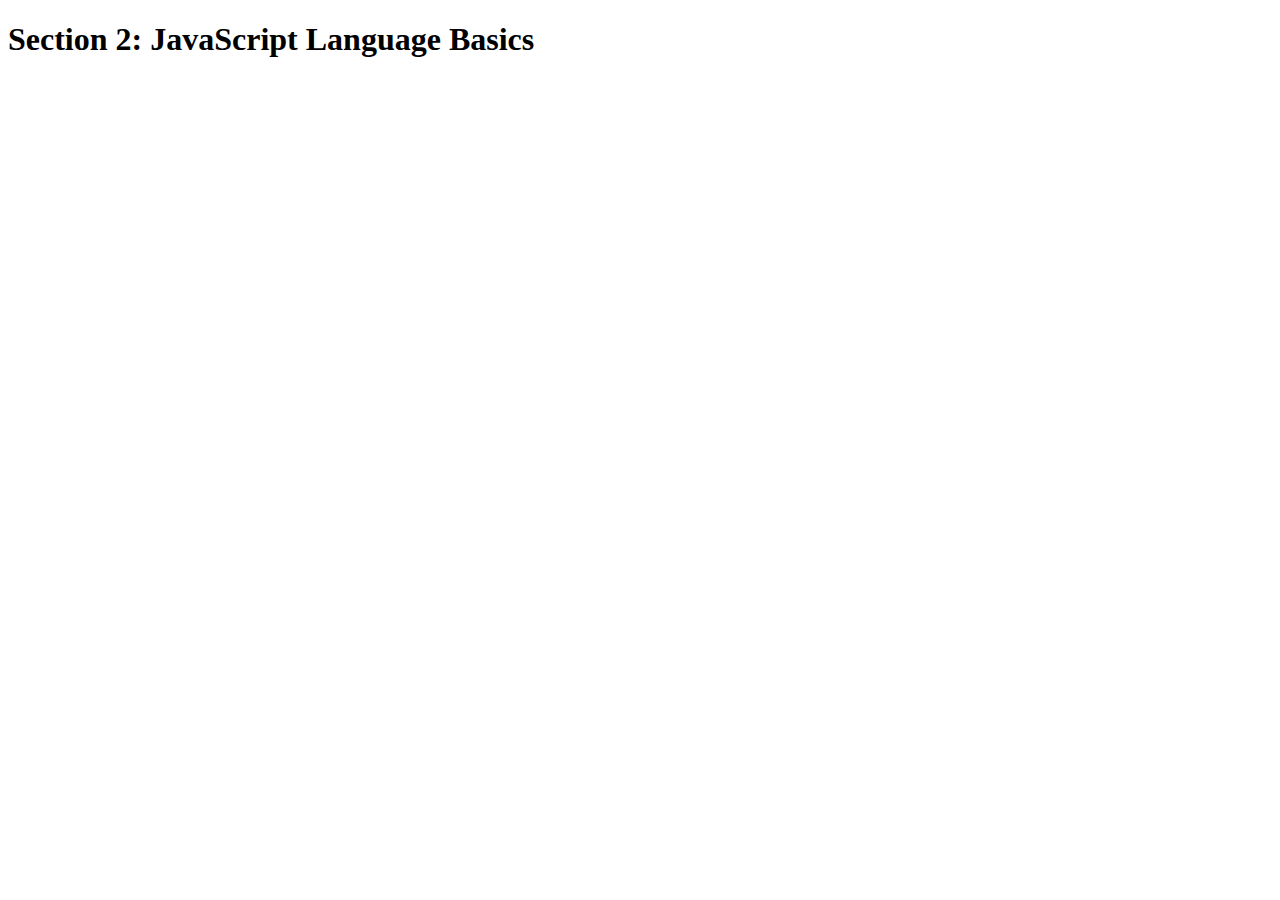
<file: code/2-JS-Basics-Final/2-JS-Basics-Final/index.html>
<!DOCTYPE html>
<html lang="en">
    <head>
        <meta charset="UTF-8">
        <title>Section 2: JavaScript Language Basics</title>
    </head>

    <body>
        <h1>Section 2: JavaScript Language Basics</h1>
    </body>
    
    <script src="script.js"></script>
</html>
</file>
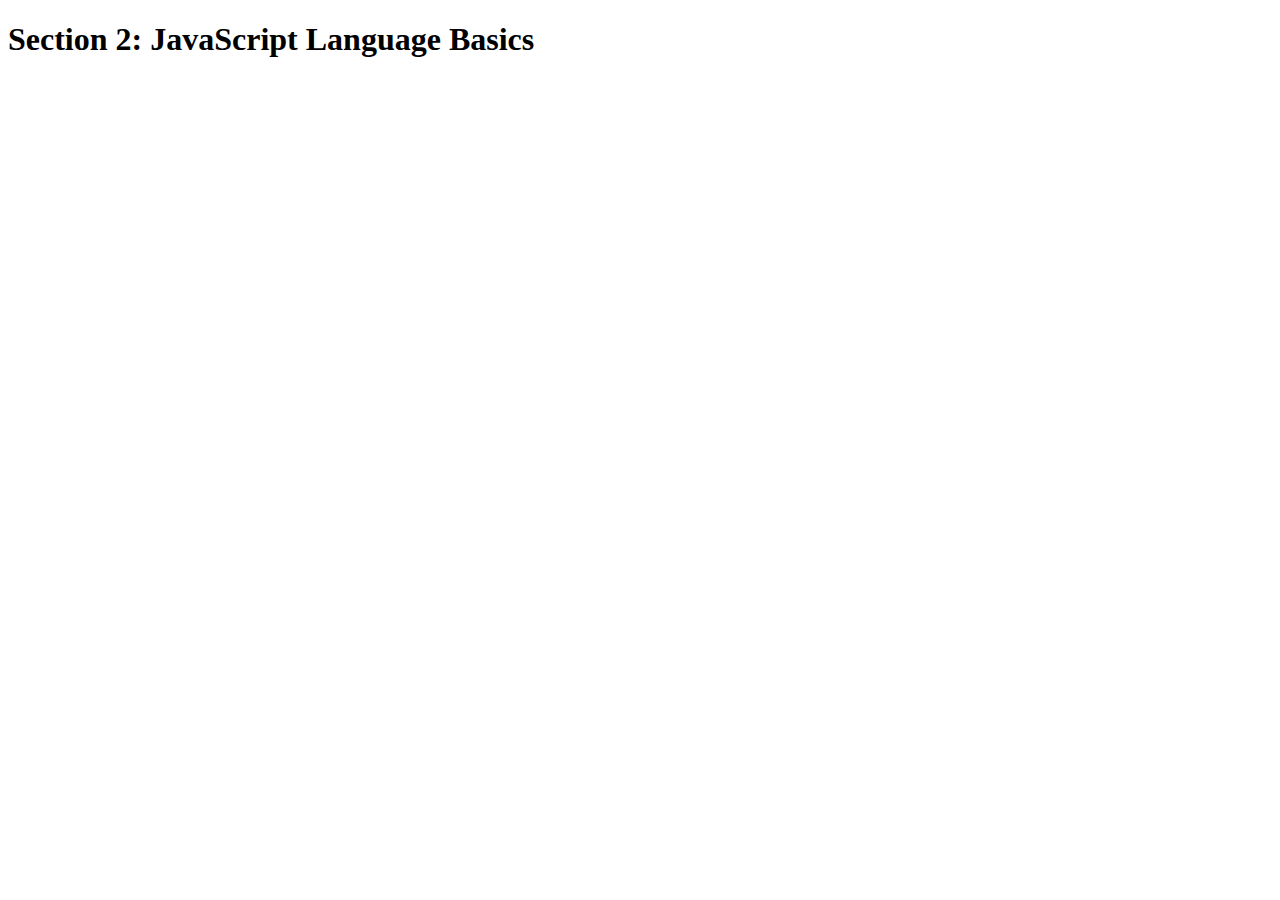
<file: code/2-JS-Basics/2-JS-Basics/index.html>
<!DOCTYPE html>
<html lang="en">
    <head>
        <meta charset="UTF-8">
        <title>Section 2: JavaScript Language Basics</title>
    </head>

    <body>
        <h1>Section 2: JavaScript Language Basics</h1>
    </body>

    <script src='script.js'>    </script>

</html>
</file>
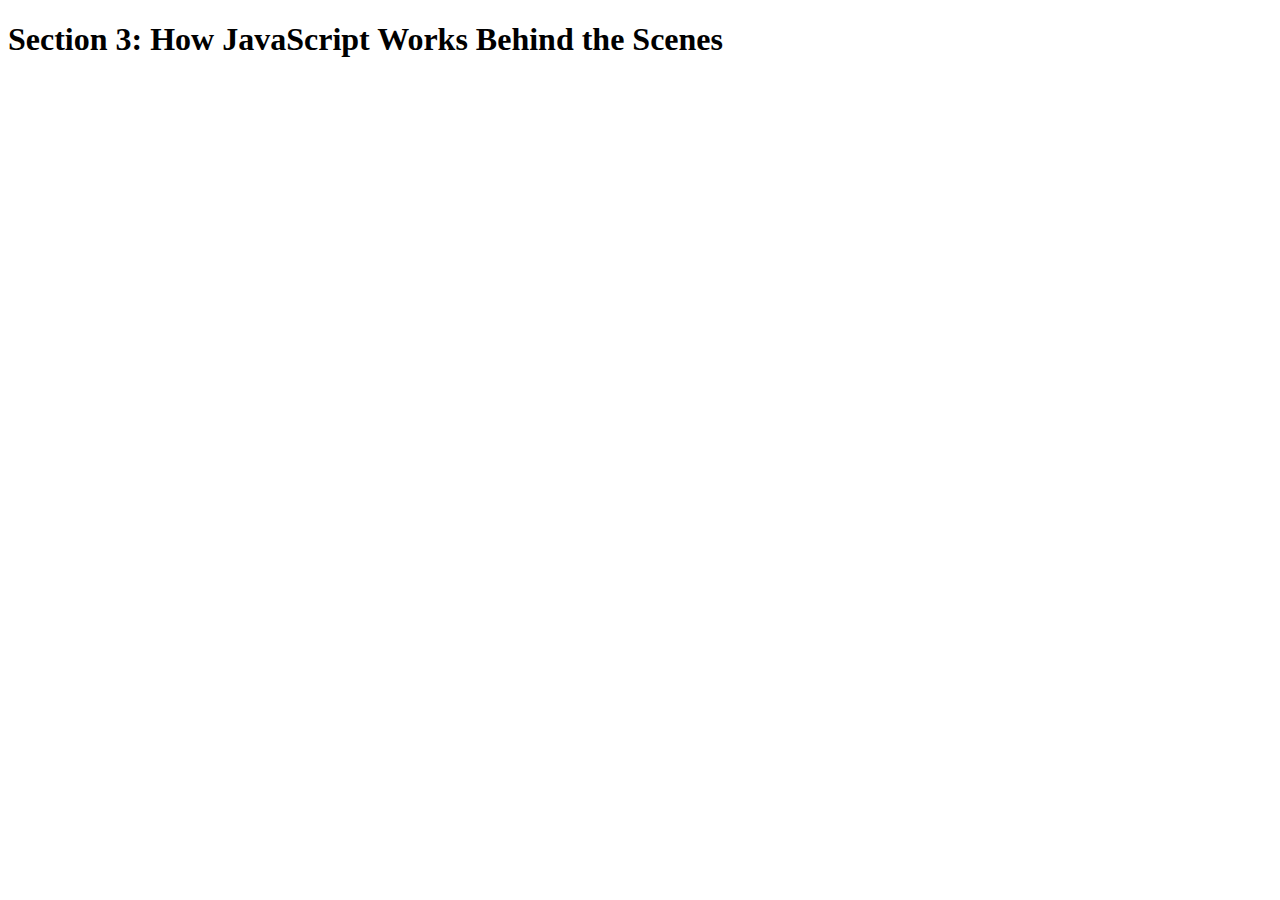
<file: code/3-How-JS-Works-Final/3-How-JS-Works-Final/index.html>
<!DOCTYPE html>
<html lang="en">
    <head>
        <meta charset="UTF-8">
        <title>Section 3: How JavaScript Works Behind the Scenes</title>
    </head>

    <body>
        <h1>Section 3: How JavaScript Works Behind the Scenes</h1>
        <script src="script.js"></script>
    </body>
</html>
</file>
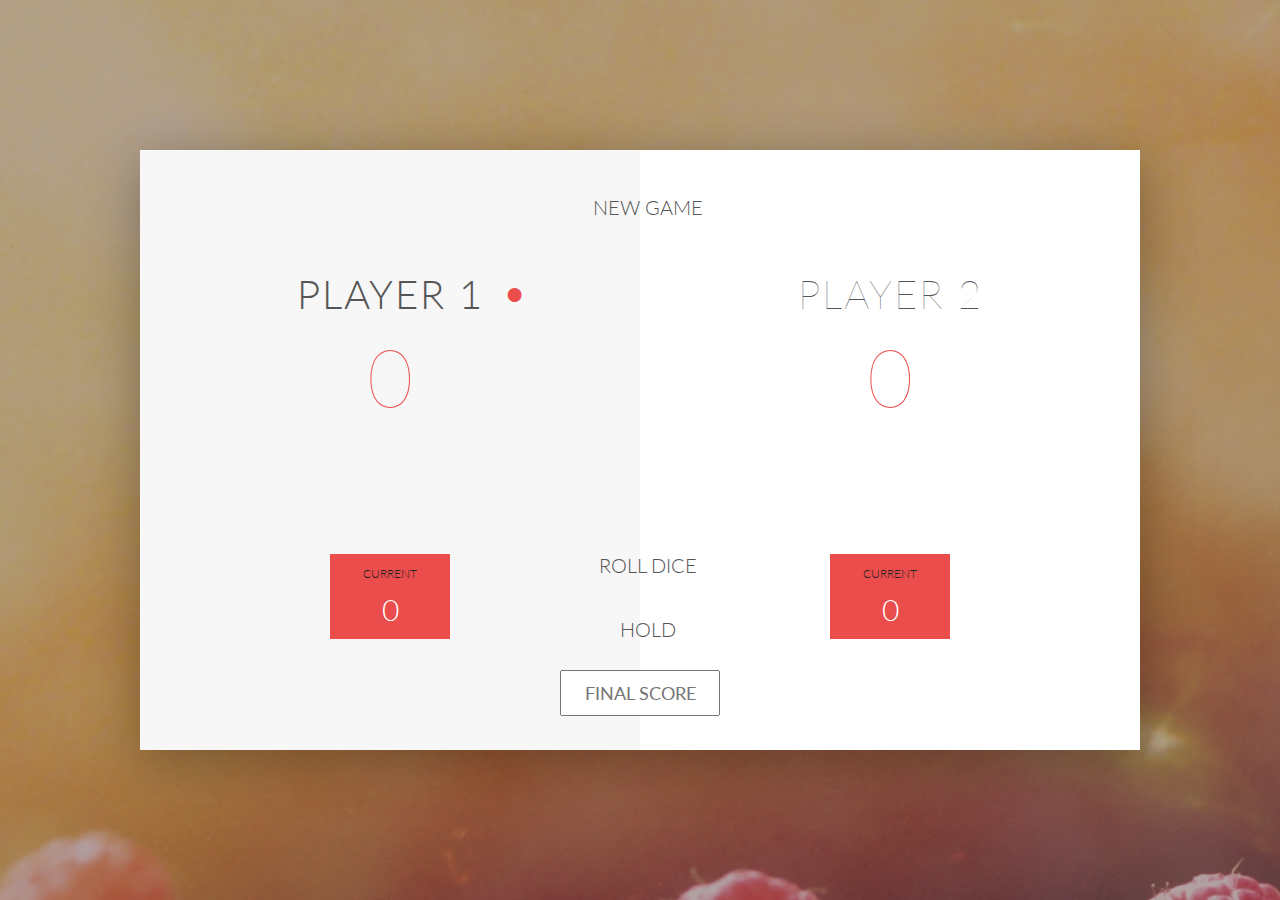
<file: code/4-DOM-Pig-Game-Final/4-DOM-Pig-Game-Final/index.html>
<!DOCTYPE html>
<html lang="en">
    <head>
        <meta charset="UTF-8">
        <link href="https://fonts.googleapis.com/css?family=Lato:100,300,600" rel="stylesheet" type="text/css">
        <link href="http://code.ionicframework.com/ionicons/2.0.1/css/ionicons.min.css" rel="stylesheet" type="text/css">
        <link type="text/css" rel="stylesheet" href="style.css">
        
        <title>Pig Game</title>
    </head>

    <body>
        <div class="wrapper clearfix">
            <div class="player-0-panel active">
                <div class="player-name" id="name-0">Player 1</div>
                <div class="player-score" id="score-0">43</div>
                <div class="player-current-box">
                    <div class="player-current-label">Current</div>
                    <div class="player-current-score" id="current-0">11</div>
                </div>
            </div>
            
            <div class="player-1-panel">
                <div class="player-name" id="name-1">Player 2</div>
                <div class="player-score" id="score-1">72</div>
                <div class="player-current-box">
                    <div class="player-current-label">Current</div>
                    <div class="player-current-score" id="current-1">0</div>
                </div>
            </div>
            
            <button class="btn-new"><i class="ion-ios-plus-outline"></i>New game</button>
            <button class="btn-roll"><i class="ion-ios-loop"></i>Roll dice</button>
            <button class="btn-hold"><i class="ion-ios-download-outline"></i>Hold</button>
            
            <input type="text" placeholder="Final score" class="final-score">
            
            <img src="dice-5.png" alt="Dice" class="dice" id="dice-1">
            <img src="dice-5.png" alt="Dice" class="dice" id="dice-2">
        </div>
        
        <!--<script src="app.js"></script>-->
        <script src="challenges.js"></script>
    </body>
</html>
</file>
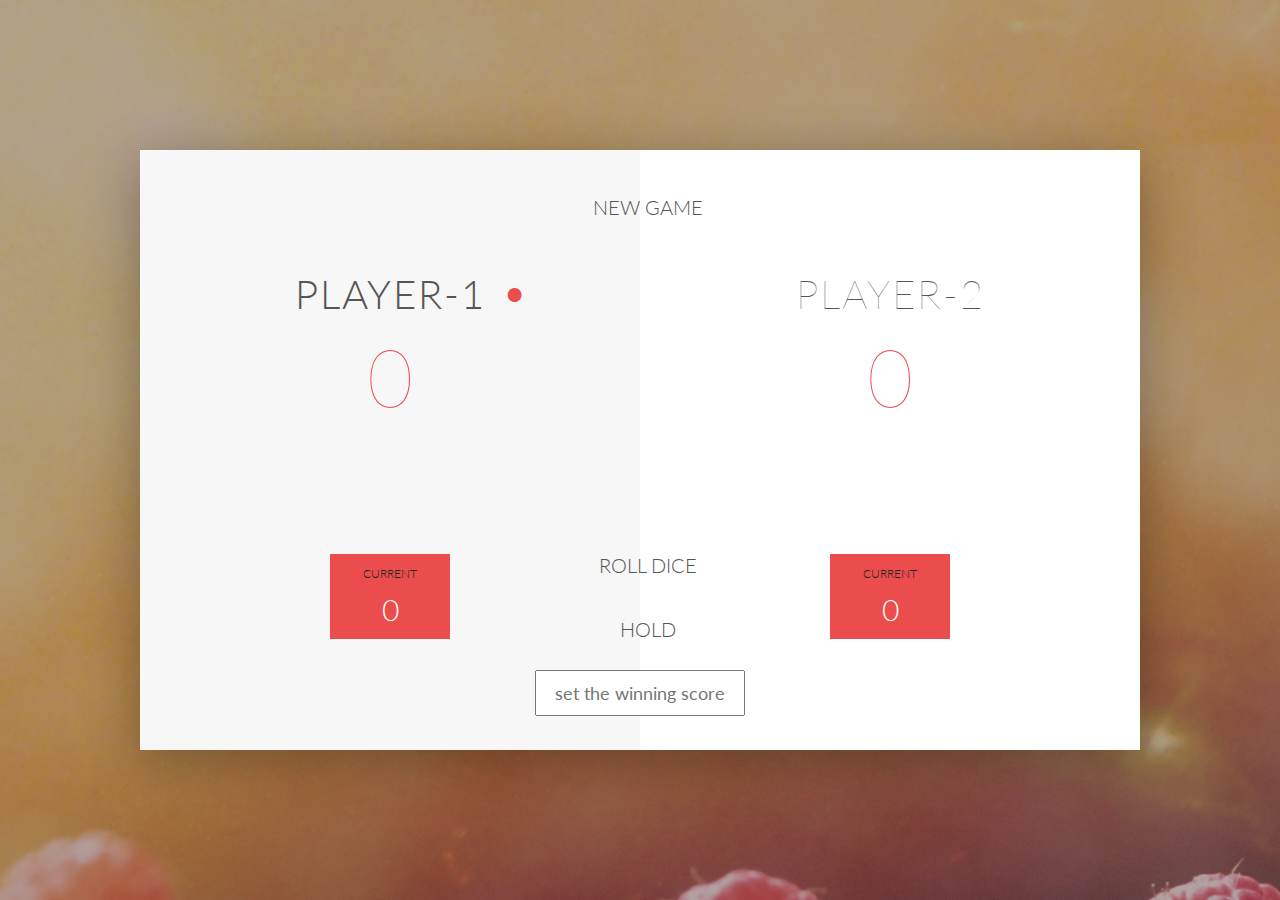
<file: code/4-DOM-Pig-Game/4-DOM-Pig-Game/index.html>
<!DOCTYPE html>
<html lang="en">
    <head>
        <meta charset="UTF-8">
        <link href="https://fonts.googleapis.com/css?family=Lato:100,300,600" rel="stylesheet" type="text/css">
        <link href="http://code.ionicframework.com/ionicons/2.0.1/css/ionicons.min.css" rel="stylesheet" type="text/css">
        <link type="text/css" rel="stylesheet" href="style.css">
        
        <title>Pig Game</title>
    </head>

    <body>
        <div class="wrapper clearfix">
            <div class="player-0-panel active">
                <div class="player-name" id="name-0">Player 1</div>
                <div class="player-score" id="score-0">43</div>
                <div class="player-current-box">
                    <div class="player-current-label">Current</div>
                    <div class="player-current-score" id="current-0">0</div>
                </div>
            </div>
            
            <div class="player-1-panel">
                <div class="player-name" id="name-1">Player 2</div>
                <div class="player-score" id="score-1">72</div>
                <div class="player-current-box">
                    <div class="player-current-label">Current</div>
                    <div class="player-current-score" id="current-1">0</div>
                </div>
            </div>
            
            <button class="btn-new"><i class="ion-ios-plus-outline"></i>New game</button>
            <button class="btn-roll"><i class="ion-ios-loop"></i>Roll dice</button>
            <button class="btn-hold"><i class="ion-ios-download-outline"></i>Hold</button>
            
            <input type="text" placeholder="Set the winning score" class="final-score"/>

            <img src="dice-5.png" alt="Dice" class="dice" id="dice-1">
            <img src="dice-5.png" alt="Dice" class="dice" id="dice-2">

        </div>
        
        <script src="app.js"></script>
    </body>
</html>
</file>
<file: code/4-DOM-Pig-Game-Final/4-DOM-Pig-Game-Final/style.css>
/**********************************************
*** GENERAL
**********************************************/

.final-score {
    position: absolute;
    left: 50%;
    transform: translateX(-50%);
    top: 520px;
    color: #555;
    font-size: 18px;
    font-family: 'Lato';
    text-align: center;
    padding: 10px;
    width: 160px;
    text-transform: uppercase;
}

.final-score:focus { outline: none; }

#dice-1 { top: 120px; }
#dice-2 { top: 250px; }


* {
    margin: 0;
    padding: 0;
    box-sizing: border-box;
    
}

.clearfix::after {
    content: "";
    display: table;
    clear: both;
}

body {
    background-image: linear-gradient(rgba(62, 20, 20, 0.4), rgba(62, 20, 20, 0.4)), url(back.jpg);
    background-size: cover;
    background-position: center;
    font-family: Lato;
    font-weight: 300;
    position: relative;
    height: 100vh;
    color: #555;
}

.wrapper {
    width: 1000px;
    position: absolute;
    top: 50%;
    left: 50%;
    transform: translate(-50%, -50%);
    background-color: #fff;
    box-shadow: 0px 10px 50px rgba(0, 0, 0, 0.3);
    overflow: hidden;
}

.player-0-panel,
.player-1-panel {
    width: 50%;
    float: left;
    height: 600px;
    padding: 100px;
}



/**********************************************
*** PLAYERS
**********************************************/

.player-name {
    font-size: 40px;
    text-align: center;
    text-transform: uppercase;
    letter-spacing: 2px;
    font-weight: 100;
    margin-top: 20px;
    margin-bottom: 10px;
    position: relative;
}

.player-score {
    text-align: center;
    font-size: 80px;
    font-weight: 100;
    color: #EB4D4D;
    margin-bottom: 130px;
}

.active { background-color: #f7f7f7; }
.active .player-name { font-weight: 300; }

.active .player-name::after {
    content: "\2022";
    font-size: 47px;
    position: absolute;
    color: #EB4D4D;
    top: -7px;
    right: 10px;
    
}

.player-current-box {
    background-color: #EB4D4D;
    color: #fff;
    width: 40%;
    margin: 0 auto;
    padding: 12px;
    text-align: center;
}

.player-current-label {
    text-transform: uppercase;
    margin-bottom: 10px;
    font-size: 12px;
    color: #222;
}

.player-current-score {
    font-size: 30px;
}

button {
    position: absolute;
    width: 200px;
    left: 50%;
    transform: translateX(-50%);
    color: #555;
    background: none;
    border: none;
    font-family: Lato;
    font-size: 20px;
    text-transform: uppercase;
    cursor: pointer;
    font-weight: 300;
    transition: background-color 0.3s, color 0.3s;
}

button:hover { font-weight: 600; }
button:hover i { margin-right: 20px; }

button:focus {
    outline: none;
}

i {
    color: #EB4D4D;
    display: inline-block;
    margin-right: 15px;
    font-size: 32px;
    line-height: 1;
    vertical-align: text-top;
    margin-top: -4px;
    transition: margin 0.3s;
}

.btn-new { top: 45px;}
.btn-roll { top: 403px;}
.btn-hold { top: 467px;}

.dice {
    position: absolute;
    left: 50%;
    top: 178px;
    transform: translateX(-50%);
    height: 100px;
    box-shadow: 0px 10px 60px rgba(0, 0, 0, 0.10);
}

.winner { background-color: #f7f7f7; }
.winner .player-name { font-weight: 300; color: #EB4D4D; }
</file>
<file: code/4-DOM-Pig-Game/4-DOM-Pig-Game/style.css>
/**********************************************
*** GENERAL
**********************************************/
/* * selector selects the entire HTML */
* {
    margin: 0;
    padding: 0;
    box-sizing: border-box;  
}

.final-score {
    position: absolute;
    left: 50%;
    transform: translateX(-50%);
    top: 520px;
    color: #555;
    font-size: 18px;
    font-family: 'Lato';
    text-align: center;
    padding: 10px;
    width: 210px;
    text-transform: lowercase;
}

.final-score:focus {
    outline: none;
}

#dice-1 { 
    top: 120px;
}

#dice-2 {
    top: 250px;
}

.clearfix::after {
    content: "";
    display: table;
    clear: both;
}

body {
    background-image: linear-gradient(rgba(62, 20, 20, 0.4), rgba(62, 20, 20, 0.4)), url(back.jpg);
    background-size: cover;
    background-position: center;
    font-family: Lato;
    font-weight: 300;
    position: relative;
    height: 100vh;
    color: #555;
}

.wrapper {
    width: 1000px;
    position: absolute;
    top: 50%;
    left: 50%;
    transform: translate(-50%, -50%);
    background-color: #fff;
    box-shadow: 0px 10px 50px rgba(0, 0, 0, 0.3);
    overflow: hidden;
}

.player-0-panel,
.player-1-panel {
    width: 50%;
    float: left;
    height: 600px;
    padding: 100px;
}



/**********************************************
*** PLAYERS
**********************************************/

.player-name {
    font-size: 40px;
    text-align: center;
    text-transform: uppercase;
    letter-spacing: 2px;
    font-weight: 100;
    margin-top: 20px;
    margin-bottom: 10px;
    position: relative;
}

.player-score {
    text-align: center;
    font-size: 80px;
    font-weight: 100;
    color: #EB4D4D;
    margin-bottom: 130px;
}

.active { background-color: #f7f7f7; }
.active .player-name { font-weight: 300; }

.active .player-name::after {
    content: "\2022";
    font-size: 47px;
    position: absolute;
    color: #EB4D4D;
    top: -7px;
    right: 10px;
    
}

.player-current-box {
    background-color: #EB4D4D;
    color: #fff;
    width: 40%;
    margin: 0 auto;
    padding: 12px;
    text-align: center;
}

.player-current-label {
    text-transform: uppercase;
    margin-bottom: 10px;
    font-size: 12px;
    color: #222;
}

.player-current-score {
    font-size: 30px;
}

button {
    position: absolute;
    width: 200px;
    left: 50%;
    transform: translateX(-50%);
    color: #555;
    background: none;
    border: none;
    font-family: Lato;
    font-size: 20px;
    text-transform: uppercase;
    cursor: pointer;
    font-weight: 300;
    transition: background-color 0.3s, color 0.3s;
}

button:hover { font-weight: 600; }
button:hover i { margin-right: 20px; }

button:focus {
    outline: none;
}

i {
    color: #EB4D4D;
    display: inline-block;
    margin-right: 15px;
    font-size: 32px;
    line-height: 1;
    vertical-align: text-top;
    margin-top: -4px;
    transition: margin 0.3s;
}

.btn-new { top: 45px;}
.btn-roll { top: 403px;}
.btn-hold { top: 467px;}

.dice {
    position: absolute;
    left: 50%;
    top: 178px;
    transform: translateX(-50%);
    height: 100px;
    box-shadow: 0px 10px 60px rgba(0, 0, 0, 0.10);
}

.winner { background-color: #f7f7f7; }
.winner .player-name { font-weight: 300; color: #EB4D4D; }
</file>
